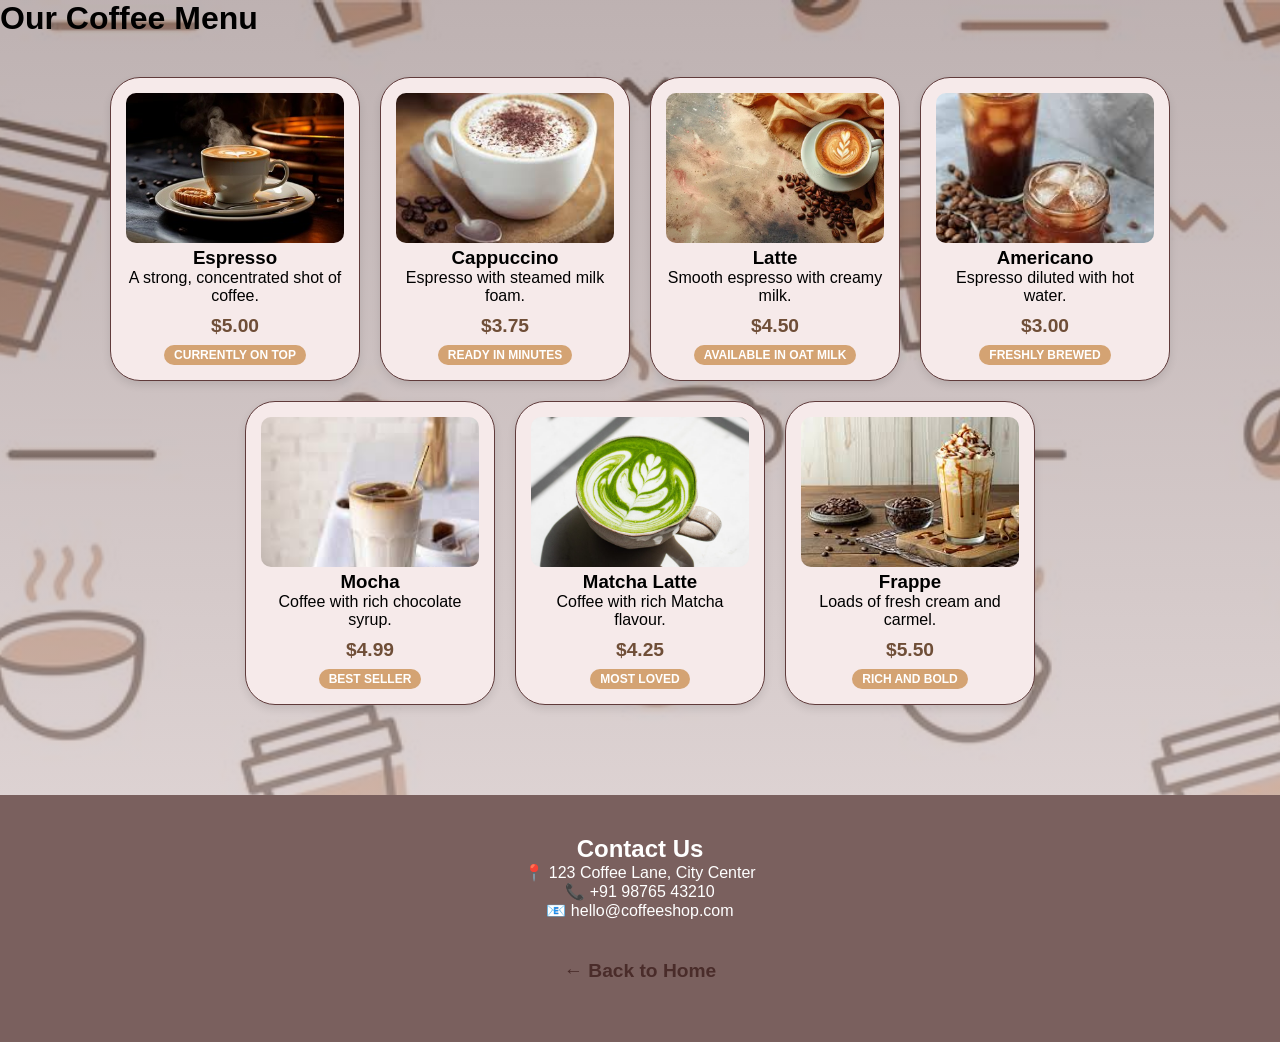
<file: menu.html>
<!DOCTYPE html>
<html lang="en">
<head>
    <meta charset="UTF-8">
    <title>Our Menu</title>
    <link rel="stylesheet" href="style.css">
</head>
<body>

    <header class="hero-small4">
        <h1>Our Coffee Menu</h1>
    </header>

    <section class="menu-grid">
    <div class="menu-item">
        <img src="images/espresso.png" alt="Espresso">
        <h3>Espresso</h3>
        <p>A strong, concentrated shot of coffee.</p>
        <p class="price">$5.00</p>
        <span class="tag">Currently On Top</span>
    </div>
    <div class="menu-item">
        <img src="images/cappuccino.png" alt="Cappuccino">
        <h3>Cappuccino</h3>
        <p>Espresso with steamed milk foam.</p>
         <p class="price">$3.75</p>
        <span class="tag">Ready in Minutes</span>
    </div>
    <div class="menu-item">
        <img src="images/latte.png" alt="Latte">
        <h3>Latte</h3>
        <p>Smooth espresso with creamy milk.</p>
         <p class="price">$4.50</p>
        <span class="tag">Available in Oat Milk</span>
    </div>
    <div class="menu-item">
        <img src="images/americano.png" alt="Americano">
        <h3>Americano</h3>
        <p>Espresso diluted with hot water.</p>
        <p class="price">$3.00</p>
        <span class="tag">Freshly Brewed</span>
    </div>
    <div class="menu-item">
        <img src="images/mocha.png" alt="Mocha">
        <h3>Mocha</h3>
        <p>Coffee with rich chocolate syrup.</p>
          <p class="price">$4.99</p>
    <span class="tag">Best Seller</span>
    </div>
     <div class="menu-item">
        <img src="images/matcha latte.png" alt="Matcha Latte">
        <h3>Matcha Latte</h3>
        <p>Coffee with rich Matcha flavour.</p>
           <p class="price">$4.25</p>
         <span class="tag">Most Loved</span>
    </div>
    <div class="menu-item">
        <img src="images/frappe.png" alt="Frappe">
        <h3>Frappe</h3>
        <p>Loads of fresh cream and carmel.</p>
        <p class="price">$5.50</p>
         <span class="tag">Rich and Bold</span>
        
    </div>
</section>

    <footer class="contact-section">
        <h2>Contact Us</h2>
        <p>📍 123 Coffee Lane, City Center</p>
        <p>📞 +91 98765 43210</p>
        <p>📧 hello@coffeeshop.com</p>

        <div class="footer-link">
            <a href="index.html">← Back to Home</a>
        </div>
    </footer>

</body>
</html>
</file>
<file: style.css>
html {
    scroll-behavior: smooth;
}
* {
    margin: 0;
    padding: 0;
    box-sizing: border-box;
    font-family: Arial, sans-serif;
}

/* Hero Section Styling */
.hero {
    height: 100vh; /* Takes up full screen height */
    background-color: #f4d03f; /* Warm coffee-shop yellow */
    display: center;
    flex-direction: column;
    justify-content: center; /* Centers vertically */
    align-items: center;     /* Centers horizontally */
    text-align: center;
}

.hero h1 {
    font-size: 3.5rem;
    color: #4a2c2a; /* Dark coffee brown */
    margin-bottom: 10px;
}

.hero button {
    padding: 15px 30px;
    font-size: 1.2rem;
    background-color: #4a2c2a;
    color: white;
    border: none;
    border-radius: 5px;
    cursor: pointer;
    margin-top: 20px;
}

.hero button:hover {
    background-color: #4b3525;
}
/* Update your .hero rule in style.css */
.hero {
    height: 100vh;
    /* Add these two lines */
    background: linear-gradient(rgba(39, 14, 14, 0.5), rgba(80, 58, 58, 0.5)), url('BLP.img/frontcoffee.jpg');
    background-size: cover;
    background-position: center;
    /* Keep your existing flex code below */
    display: flex;
    flex-direction: column;
    justify-content: center;
    align-items: center;
    text-align: center;
    color: white; /* Change text color to white so it's readable over the image */
}

/* Update your h1 to be white too */
.hero h1 {
    font-size: 3.5rem;
    color: white;
    margin-bottom: 10px;
}
.features {
    padding: 50px 20px;
    text-align: center;
}

.feature-container {
    display: flex;
    justify-content: space-around;
    margin-top: 30px;
}

.feature-item {
    width: 30%;
    padding: 20px;
    border: 1px solid #ddd;
    border-radius: 10px;
}

.menu-grid {
    display: flex;
    flex-wrap: wrap; /* Allows items to drop to next line */
    justify-content: center;
    gap: 20px;
    padding: 40px;
}

.menu-item {
    width: 250px;
    text-align: center;
    border: 1px solid #ddd;
    padding: 15px;
    border-radius: 15px;
    transition: transform 0.3s; /* Smooth hover effect */
}

.menu-item:hover {
    transform: scale(1.05); /* Slightly enlarge on hover */
}

.menu-item img {
    width: 100%;
    height: 150px;
    object-fit: cover; /* Keeps image aspect ratio */
    border-radius: 10px;
}/* 1. This applies to the entire webpage background */
body {
    /* Choose your main page background color here (e.g., a warm coffee tone) */
    background-color: #f1e7dc; 

    /* If you prefer a full-screen background image instead, 
       ensure you have a file named 'images/background.jpg' and use this: */
    /* background-image: url('images/background.jpg'); */
    /* background-size: cover; */
    /* background-position: center; */
    /* background-attachment: fixed; /* This keeps the background still while you scroll */ */
}

/* 2. This applies to the individual coffee card containers */
.menu-item {
    width: 250px;
    text-align: center;
    border: 1px solid #603b3b;
    padding: 15px;
    border-radius: 30px;
    transition: transform 0.3s;
    
    /* --- KEY CHANGE HERE --- */
    background-color: #f6eaea; /* This keeps the inside of the menu items white */
    
    /* Optional: Add a subtle shadow to make the cards 'pop' off the new background */
    box-shadow: 0 4px 8px rgba(0,0,0,0.1); 
}body {
    /* The first part (rgba) is the semi-transparent color overlay */
    /* The second part (url) is your background image */
    background: linear-gradient(rgba(125, 101, 101, 0.5), rgba(209, 193, 193, 0.654)), 
                url('images/bg.png');
    
    /* These ensure the image covers the whole page */
    background-size: cover;
    background-position: center;
    background-attachment: fixed;
    background-repeat: no-repeat;
}/* Only affects the Back to Home link */
.footer-link {
    text-align: center;    /* Keeps it in the middle */
    padding: 20px;         /* Adds space around it */
    clear: both;           /* Prevents it from being pushed to the side */
}

.footer-link a {
    font-weight: 800;      /* Makes it bold/heavy */
    font-size: 1.2rem;     /* Makes it a bit larger/visible */
    color: #4a2c2a;        /* Keeps your chosen text color */
    text-decoration: none; /* Keeps it clean */
}
.menu-item {
    transition: transform 0.3s ease; /* Makes the movement smooth */
}

.menu-item:hover {
    transform: scale(1.05); /* Slightly zooms in when the mouse is over it */
    box-shadow: 0 8px 16px rgba(112, 106, 106, 0.2); /* Adds a soft shadow for depth */
}
/* Change this in your style.css */
.hero {
    .contact-section {
    background-color: #2d1b1a; /* Dark coffee color for contrast */
    color: white;
    text-align: center;
    padding: 40px 20px;
    margin-top: 50px;
}

.contact-section h2 {
    margin-bottom: 20px;
}

.social-links a {
    color: #f1e7dc; /* Soft color for links */
    text-decoration: none;
    margin: 0 10px;
}

.social-links a:hover {
    text-decoration: underline;
}
    min-height: 100vh; /* Instead of fixed height, it will now expand */
    /* ... rest of your code ... */
}
/* Add this to the very bottom of style.css */
footer {
    display: block !important;
    visibility: visible !important;
    position: relative;
    z-index: 999;
    background-color: #2d1b1a; /* Dark brown */
    color: #ffffff;
    text-align: center;
    padding: 50px 20px;
    margin-top: 50px;
    width: 100%;
}
/* This forces the footer to break out of any grid/flex layouts */
.contact-section {
    display: block !important;
    width: 100% !important;
    clear: both !important;
    background-color: #7a605e; /* Dark brown */
    color: white;
    text-align: center;
    padding: 40px 20px;
    margin-top: 50px;
    overflow: visible !important;
}


.footer-link {
    margin-top: 20px; /* Space between contact info and the button */
}/* If the screen is smaller than 768px (like a tablet or phone) */
@media (max-width: 768px) {
    /* Stack your menu items vertically instead of in a grid */
    .menu-grid {
        grid-template-columns: 1fr !important;
    }
    
    /* Make the footer text a bit smaller so it fits */
    .contact-section {
        padding: 20px 10px;
    }
}.menu-item {
    animation: fadeIn 1s ease-in;
}

@keyframes fadeIn {
    from { opacity: 0; }
    to { opacity: 1; }
}
.price {
    font-weight: bold;
    color: #6f4e37; /* Coffee brown color */
    font-size: 1.2rem;
    margin-top: 10px;
}

.tag {
    display: inline-block;
    background-color: #d4a373;
    color: white;
    padding: 3px 8px;
    border-radius: 5px;
    font-size: 0.8rem;
    text-transform: uppercase;
    margin-top: 5px;
}
/* --- New Menu Details Styles --- */
.price {
    font-weight: bold;
    color: #6f4e37; 
    font-size: 1.2rem;
    margin-top: 10px;
}

.tag {
    display: inline-block;
    background-color: #d4a373;
    color: white;
    padding: 3px 10px;
    border-radius: 20px; 
    font-size: 0.75rem;
    font-weight: bold;
    text-transform: uppercase;
    margin-top: 8px;
}

.custom-note {
    font-size: 0.8rem;
    color: #888; 
    font-style: italic;
    margin-top: 5px;
}
</file>
